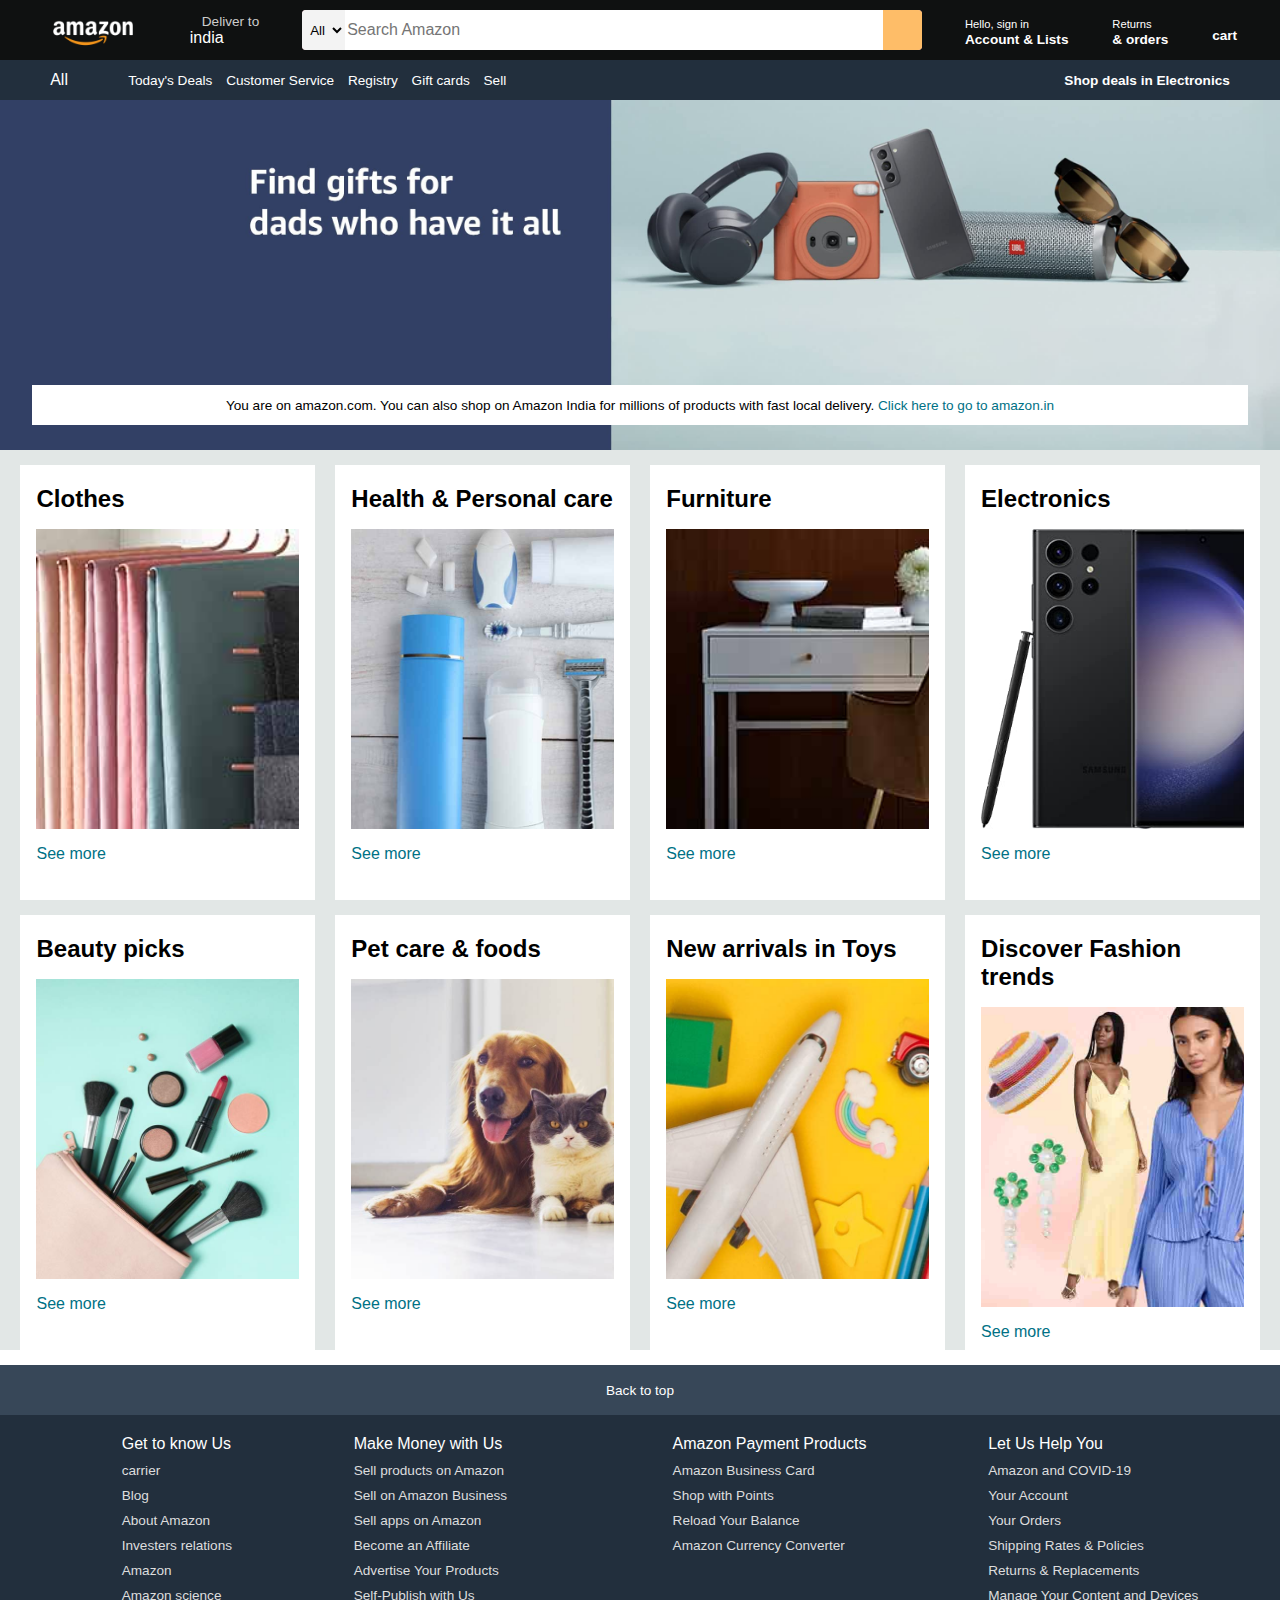
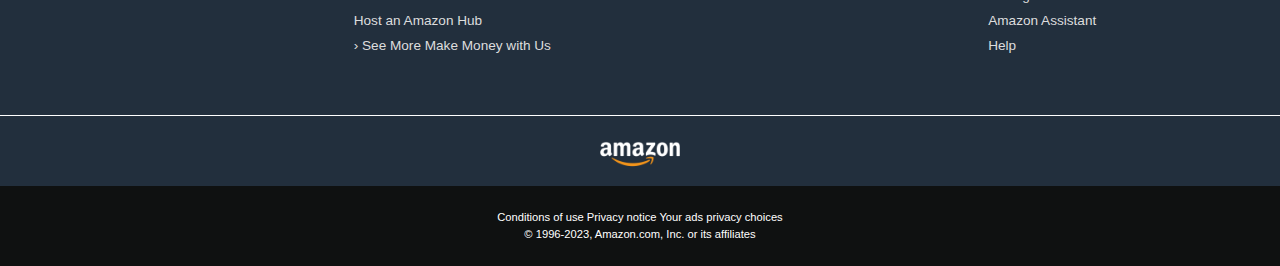
<file: index.html>
<!DOCTYPE html>
<html lang="en">

<head>
    <meta charset="UTF-8">
    <meta name="viewport" content="width=device-width, initial-scale=1.0">
    <title>Amazon</title>
    <link rel="stylesheet" href="Amazon.css">
    <link rel="stylesheet" href="https://cdnjs.cloudflare.com/ajax/libs/font-awesome/6.4.2/css/all.min.css"
        integrity="sha512-z3gLpd7yknf1YoNbCzqRKc4qyor8gaKU1qmn+CShxbuBusANI9QpRohGBreCFkKxLhei6S9CQXFEbbKuqLg0DA=="
        crossorigin="anonymous" referrerpolicy="no-referrer" />
</head>

<body>
    <header>
        <div class="navbar">
            <div class="navlogo border">
                <div class="logo"></div>
            </div>
            <div class="navadd border">
                <p class="addfirst"> Deliver to</p>
                <div class="addicon">
                    <i class="fa-solid fa-location-dot"></i>
                    <p class="addsecond">india</p>

                </div>
            </div>

            <div class="navsearch">
                <select class="searchselect">
                    <option>All</option>
                </select>
                <input placeholder="Search Amazon" class="searchinput">
                <div class="searchicon">
                    <i class="fa-solid fa-magnifying-glass"></i>
                </div>
            </div>

            <div class="navsingin border">
                <p><span>Hello, sign in</span></p>
                <p class="navsecond">Account & Lists</p>
            </div>

            <div class="navreturn border">
                <p><span>Returns</span></p>
                <p class="navsecond">& orders</p>
            </div>

            <div class="navcart border">
                <i class="fa-solid fa-cart-shopping"></i>
                cart
            </div>
        </div>

        <div class="panel">
            <div class="panelall">
                <i class="fa-solid fa-bars"></i>
                All
            </div>
            <div class="panelops">
                <p>Today's Deals</p>
                <p>Customer Service</p>
                <p>Registry</p>
                <p>Gift cards </p>
                <p>Sell</p>
            </div>
            <div class="paneldeals">
                Shop deals in Electronics
            </div>
        </div>
    </header>

    <div class="herosection">
        <div class="heromsg">
            <p>You are on amazon.com. You can also shop on Amazon India for millions of products with fast local
                delivery. <a href="#">Click here to go to amazon.in</a></p>
        </div>

    </div>

    <div class="shopsection">
        <div class="box">
            <div class="boxcontent">
                <h2>Clothes</h2>
                <div class="boximg" style="background-image: url('box1_image.jpg');"></div>
                <p>See more</p>

            </div>
        </div>
        <div class="box">
            <div class="boxcontent">
                <h2>Health & Personal care</h2>
                <div class="boximg" style="background-image: url('box2_image.jpg');"></div>
                <p>See more</p>

            </div>

        </div>
        <div class="box"> 
            <div class="boxcontent">
                <h2>Furniture</h2>
                <div class="boximg" style="background-image: url('box3_image.jpg');"></div>
                <p>See more</p>

            </div>
        </div>
        <div class="box"> 
            <div class="boxcontent">
                <h2>Electronics</h2>
                <div class="boximg" style="background-image: url('box4_image.jpg');"></div>
                <p>See more</p>

            </div>
        </div>
        <div class="box">
            <div class="boxcontent">
                <h2>Beauty picks</h2>
                <div class="boximg" style="background-image: url('box5_image.jpg');"></div>
                <p>See more</p>

            </div>
        </div>
        <div class="box">
            <div class="boxcontent">
                <h2>Pet care & foods</h2>
                <div class="boximg" style="background-image: url('box6_image.jpg');"></div>
                <p>See more</p>

            </div>

        </div>
        <div class="box"> 
            <div class="boxcontent">
                <h2>New arrivals in Toys</h2>
                <div class="boximg" style="background-image: url('box7_image.jpg');"></div>
                <p>See more</p>

            </div>
        </div>
        <div class="box"> 
            <div class="boxcontent">
                <h2>Discover Fashion trends</h2>
                <div class="boximg" style="background-image: url('box8_image.jpg');"></div>
                <p>See more</p>

            </div>
        </div>
    </div>

    <footer>
        <div class="footpanel1">
            Back to top
        </div>
        <div class="footpanel2">
            <ul>
                <p>Get to know Us</p>
                <a>carrier</a>
                <a>Blog</a>
                <a>About Amazon</a>
                <a>Investers relations</a>
                <a>Amazon</a>
                <a>Amazon science</a>
            </ul>
            <ul>
                <p>Make Money with Us</p>
                <a>Sell products on Amazon</a>
                <a>Sell on Amazon Business</a>
                <a>Sell apps on Amazon</a>
                <a>Become an Affiliate</a>
                <a>Advertise Your Products</a>
                <a>Self-Publish with Us</a>
                <a>Host an Amazon Hub</a>
                <a>› See More Make Money with Us</a>
            </ul>
            <ul>
                <p>Amazon Payment Products</p>
                <a>Amazon Business Card</a>
                <a>Shop with Points</a>
                <a>Reload Your Balance</a>
                <a>Amazon Currency Converter</a>
            </ul>
                
            <ul>
                <p>Let Us Help You</p>
                <a>Amazon and COVID-19</a>
                <a>Your Account</a>
                <a>Your Orders</a>
                <a>Shipping Rates & Policies</a>
                <a>Returns & Replacements</a>
                <a>Manage Your Content and Devices</a>
                <a>Amazon Assistant</a>
                <a>Help</a>
            </ul>
        </div>

        <div class="footpanel3">
            <div class="Logo"></div>
        </div>
        <div class="footpanel4">
            <div class="pages">
                <a>Conditions of use</a>
                <a>Privacy notice</a>
                <a>Your ads privacy choices</a>
            </div>
            <div class="copyright">
                © 1996-2023, Amazon.com, Inc. or its affiliates
            </div>
        </div>

    </footer>

</body>

</html>
</file>
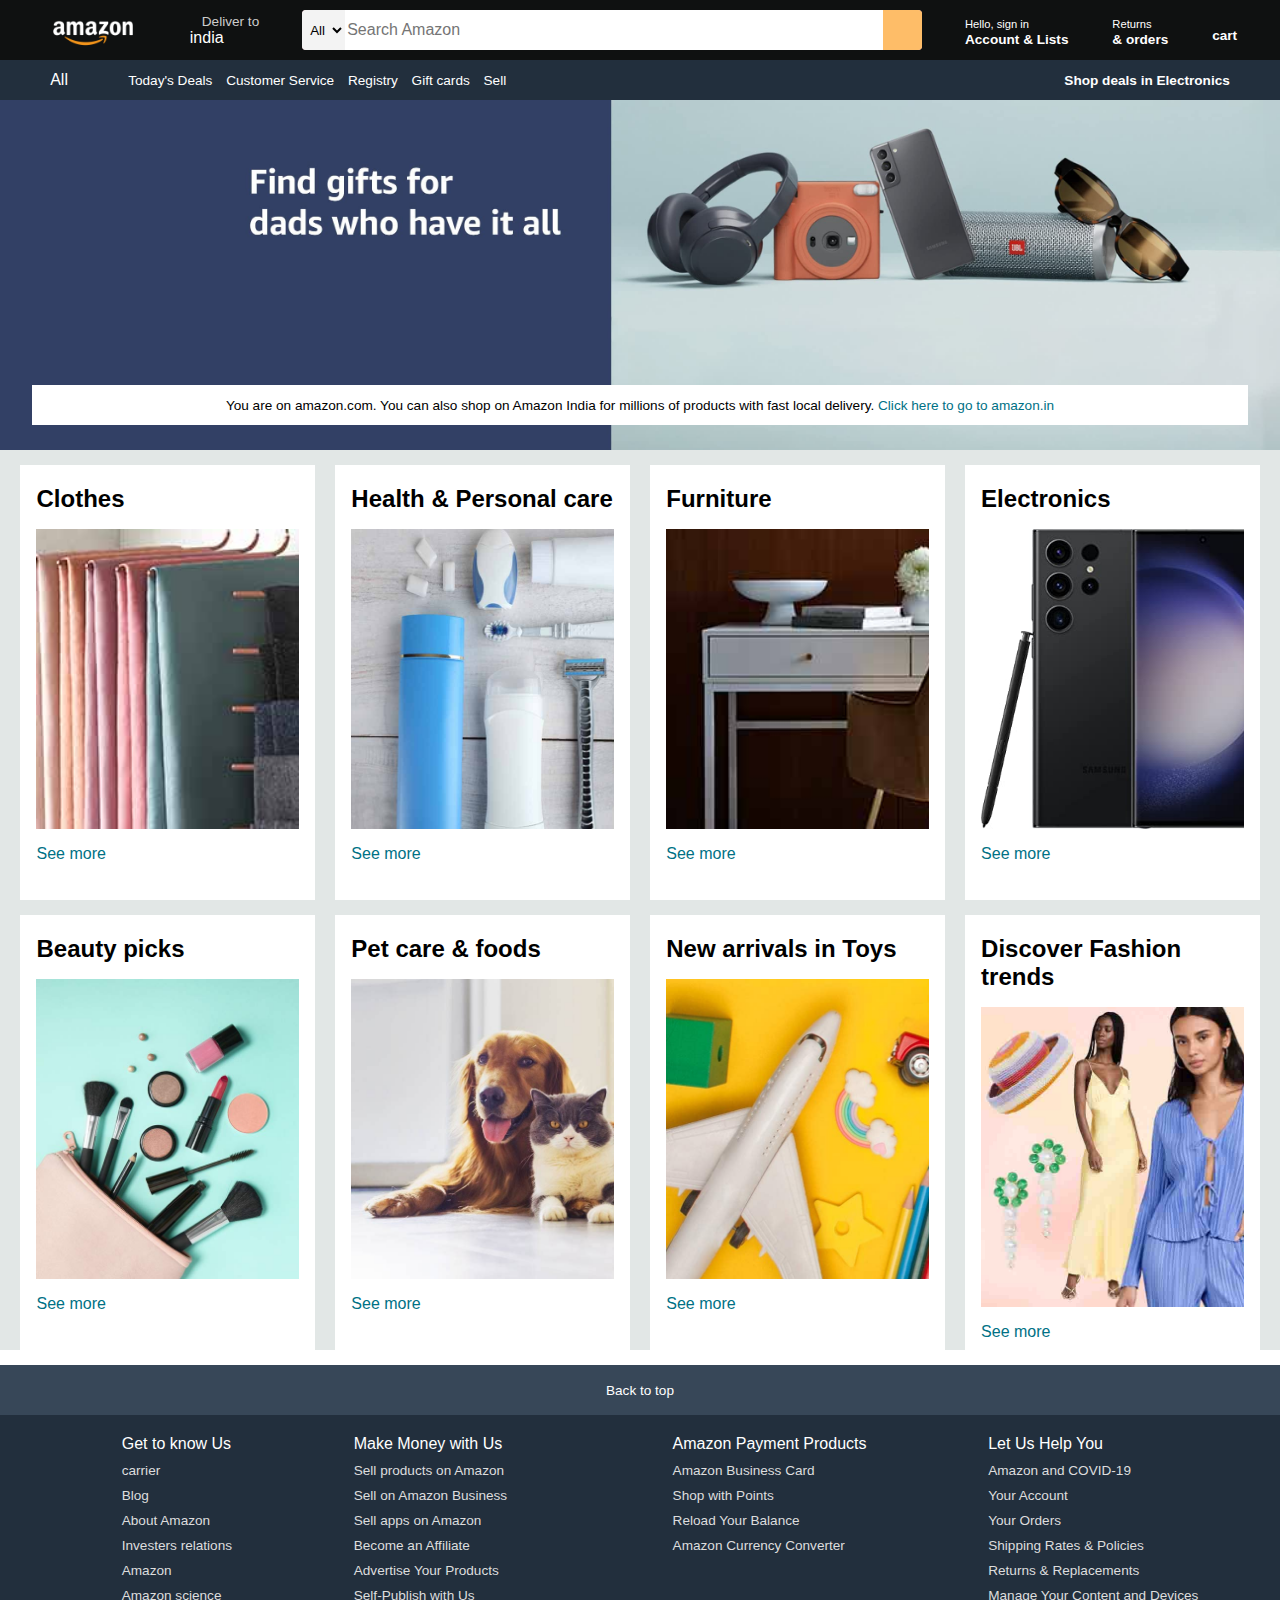
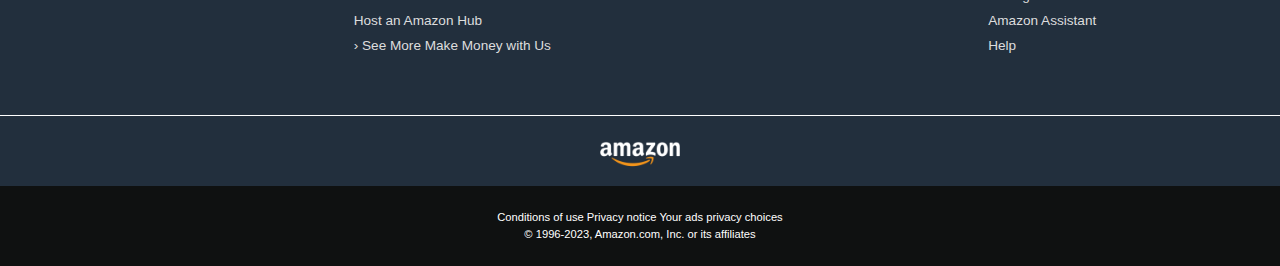
<file: CloneAmazon.html>
<!DOCTYPE html>
<html lang="en">

<head>
    <meta charset="UTF-8">
    <meta name="viewport" content="width=device-width, initial-scale=1.0">
    <title>Amazon</title>
    <link rel="stylesheet" href="Amazon.css">
    <link rel="stylesheet" href="https://cdnjs.cloudflare.com/ajax/libs/font-awesome/6.4.2/css/all.min.css"
        integrity="sha512-z3gLpd7yknf1YoNbCzqRKc4qyor8gaKU1qmn+CShxbuBusANI9QpRohGBreCFkKxLhei6S9CQXFEbbKuqLg0DA=="
        crossorigin="anonymous" referrerpolicy="no-referrer" />
</head>

<body>
    <header>
        <div class="navbar">
            <div class="navlogo border">
                <div class="logo"></div>
            </div>
            <div class="navadd border">
                <p class="addfirst"> Deliver to</p>
                <div class="addicon">
                    <i class="fa-solid fa-location-dot"></i>
                    <p class="addsecond">india</p>

                </div>
            </div>

            <div class="navsearch">
                <select class="searchselect">
                    <option>All</option>
                </select>
                <input placeholder="Search Amazon" class="searchinput">
                <div class="searchicon">
                    <i class="fa-solid fa-magnifying-glass"></i>
                </div>
            </div>

            <div class="navsingin border">
                <p><span>Hello, sign in</span></p>
                <p class="navsecond">Account & Lists</p>
            </div>

            <div class="navreturn border">
                <p><span>Returns</span></p>
                <p class="navsecond">& orders</p>
            </div>

            <div class="navcart border">
                <i class="fa-solid fa-cart-shopping"></i>
                cart
            </div>
        </div>

        <div class="panel">
            <div class="panelall">
                <i class="fa-solid fa-bars"></i>
                All
            </div>
            <div class="panelops">
                <p>Today's Deals</p>
                <p>Customer Service</p>
                <p>Registry</p>
                <p>Gift cards </p>
                <p>Sell</p>
            </div>
            <div class="paneldeals">
                Shop deals in Electronics
            </div>
        </div>
    </header>

    <div class="herosection">
        <div class="heromsg">
            <p>You are on amazon.com. You can also shop on Amazon India for millions of products with fast local
                delivery. <a href="#">Click here to go to amazon.in</a></p>
        </div>

    </div>

    <div class="shopsection">
        <div class="box">
            <div class="boxcontent">
                <h2>Clothes</h2>
                <div class="boximg" style="background-image: url('box1_image.jpg');"></div>
                <p>See more</p>

            </div>
        </div>
        <div class="box">
            <div class="boxcontent">
                <h2>Health & Personal care</h2>
                <div class="boximg" style="background-image: url('box2_image.jpg');"></div>
                <p>See more</p>

            </div>

        </div>
        <div class="box"> 
            <div class="boxcontent">
                <h2>Furniture</h2>
                <div class="boximg" style="background-image: url('box3_image.jpg');"></div>
                <p>See more</p>

            </div>
        </div>
        <div class="box"> 
            <div class="boxcontent">
                <h2>Electronics</h2>
                <div class="boximg" style="background-image: url('box4_image.jpg');"></div>
                <p>See more</p>

            </div>
        </div>
        <div class="box">
            <div class="boxcontent">
                <h2>Beauty picks</h2>
                <div class="boximg" style="background-image: url('box5_image.jpg');"></div>
                <p>See more</p>

            </div>
        </div>
        <div class="box">
            <div class="boxcontent">
                <h2>Pet care & foods</h2>
                <div class="boximg" style="background-image: url('box6_image.jpg');"></div>
                <p>See more</p>

            </div>

        </div>
        <div class="box"> 
            <div class="boxcontent">
                <h2>New arrivals in Toys</h2>
                <div class="boximg" style="background-image: url('box7_image.jpg');"></div>
                <p>See more</p>

            </div>
        </div>
        <div class="box"> 
            <div class="boxcontent">
                <h2>Discover Fashion trends</h2>
                <div class="boximg" style="background-image: url('box8_image.jpg');"></div>
                <p>See more</p>

            </div>
        </div>
    </div>

    <footer>
        <div class="footpanel1">
            Back to top
        </div>
        <div class="footpanel2">
            <ul>
                <p>Get to know Us</p>
                <a>carrier</a>
                <a>Blog</a>
                <a>About Amazon</a>
                <a>Investers relations</a>
                <a>Amazon</a>
                <a>Amazon science</a>
            </ul>
            <ul>
                <p>Make Money with Us</p>
                <a>Sell products on Amazon</a>
                <a>Sell on Amazon Business</a>
                <a>Sell apps on Amazon</a>
                <a>Become an Affiliate</a>
                <a>Advertise Your Products</a>
                <a>Self-Publish with Us</a>
                <a>Host an Amazon Hub</a>
                <a>› See More Make Money with Us</a>
            </ul>
            <ul>
                <p>Amazon Payment Products</p>
                <a>Amazon Business Card</a>
                <a>Shop with Points</a>
                <a>Reload Your Balance</a>
                <a>Amazon Currency Converter</a>
            </ul>
                
            <ul>
                <p>Let Us Help You</p>
                <a>Amazon and COVID-19</a>
                <a>Your Account</a>
                <a>Your Orders</a>
                <a>Shipping Rates & Policies</a>
                <a>Returns & Replacements</a>
                <a>Manage Your Content and Devices</a>
                <a>Amazon Assistant</a>
                <a>Help</a>
            </ul>
        </div>

        <div class="footpanel3">
            <div class="Logo"></div>
        </div>
        <div class="footpanel4">
            <div class="pages">
                <a>Conditions of use</a>
                <a>Privacy notice</a>
                <a>Your ads privacy choices</a>
            </div>
            <div class="copyright">
                © 1996-2023, Amazon.com, Inc. or its affiliates
            </div>
        </div>

    </footer>

</body>

</html>
</file>
<file: Amazon.css>
*{
    margin: 0;
    font-family: Arial, Helvetica, sans-serif;
    border: border-box;

}
.navbar {
    height: 60px;
    background-color: #0f1111;
    color: white;
    display: flex;
    align-items: center;
    justify-content: space-evenly;
}
.navlogo {
    height: 50px;
    width: 100px;

}
.logo {
    background-image:url(amazon_logo.png);
    background-size: cover;
    height: 50px;
    width: 100%;
}
.border {
    border: 1.5px solid transparent;
}
.border:hover {
   border: 1.5px solid white 
}
.addfirst {
    color: #cccccc;
    font-size: 0.85rem;
    margin-left: 15px;
}
.addsecond {
    font-size: 1rem;
    margin-left: 3px;
}
.addicon {
    display: flex;
    align-items: center;
}
.navsearch {
    display: flex;
    justify-content: space-evenly;
    background-color: pink;
    height: 40px;
    width: 620px;
    border-radius: 4px;
}
.searchselect {
    background-color: #f3f3f3;
    width: 50px;
    text-align: center;
    border-top-left-radius: 4px;
    border-bottom-left-radius: 4px;
    border: none;
}
.searchinput {
    width: 100%;
    font-size: 1rem;
    border: none;
}
.searchicon {
    width: 45px;
    display: flex;
    justify-content: space-evenly;
    align-items: center;
    font-size: 1.3rem;
    background-color: #febd68;
    border-top-right-radius: 4px;
    border-bottom-right-radius: 4px;
    color: #0f1111;
}

.navsearch:hover {
    border: 2px solid orange;
}

span {
    font-size: 0.7rem;
}
.navsecond {
    font-size: 0.85rem;
    font-weight: 700;
}

.navcart i {
font-size: 30px;
}
.navcart {
    font-size: 0.85rem;
    font-weight: 700;
}

.panel {
    height: 40px;
    background-color: #222f3d;
    display: flex;
    color: white;
    align-items: center;
    justify-content: space-evenly
}
.panelops p {
    display: inline;
    margin-left: 10px;
}
.panelops {
    width: 70%;
    font-size: 0.85rem;

}
.paneldeals {
    font-size: 0.85rem;
font-weight: 700;
}

.herosection {
    background-image: url(hero_image.jpg);
    background-size: cover;
    height: 350px;
    display: flex;
    justify-content: center;
    align-items: flex-end;
}

.heromsg {
    background-color: white;
    color: black;
    height: 40px;
    display: flex;
    align-items: center;
    justify-content: center;
    font-size: 0.85rem;
    width: 95%;
    margin-bottom: 25px;
   
}

.heromsg a {
    color: #007185;
}


a {

    text-decoration: none;
}

.shopsection {
    display: flex;
    flex-wrap: wrap;
    justify-content: space-evenly;
    background-color: #e2e7e6;
}


.box {
    /* border: 2px solid black; */
    height: 400px;
    width: 23%;
    background-color: white;
    padding: 20px 0px 15px ;
    margin-top: 15px;
}
.boximg {
    height: 300px;
    background-size: cover;
    margin-top: 1rem;
    margin-bottom: 1rem;
}


.boxcontent{
    margin-left: 1rem;
    margin-right: 1rem;
}

.boxcontent p {
    color: #007185;
}

footer {
    margin-top: 15px;
}

.footpanel1 {
    background-color: #374758;
    color: white;
    height: 50px;
    display: flex;
    justify-content: center;
    align-items: center;
    font-size: 0.85rem;
}
.footpanel2 {
    background-color: #222f3d;
    color: white;
    height: 300px;
    display: flex;
    justify-content: space-evenly;
}
ul {
    margin-top: 20px;
}

ul a {
    display: block;
    font-size: 0.85rem;
    margin-top: 10px;
    color: #dddddd;
}

.footpanel3 {
    background-color: #222f3d;
    color: white;
    border-top: 0.5px solid white;
    height: 70px;
    display: flex;
    justify-content: center;
    align-items: center;
}

.Logo{
    background-image:url(amazon_logo.png);
    background-size: cover;
    height: 50px;
    width: 100px;
}

.footpanel4 {
    background-color: #0f1111;
    color: white;
   height: 80px; 
    font-size: 0.7rem;
   text-align: center;

}

.pages {
    
    padding-top: 25px;

}

.copyright {
    padding-top: 5px;

}
</file>
